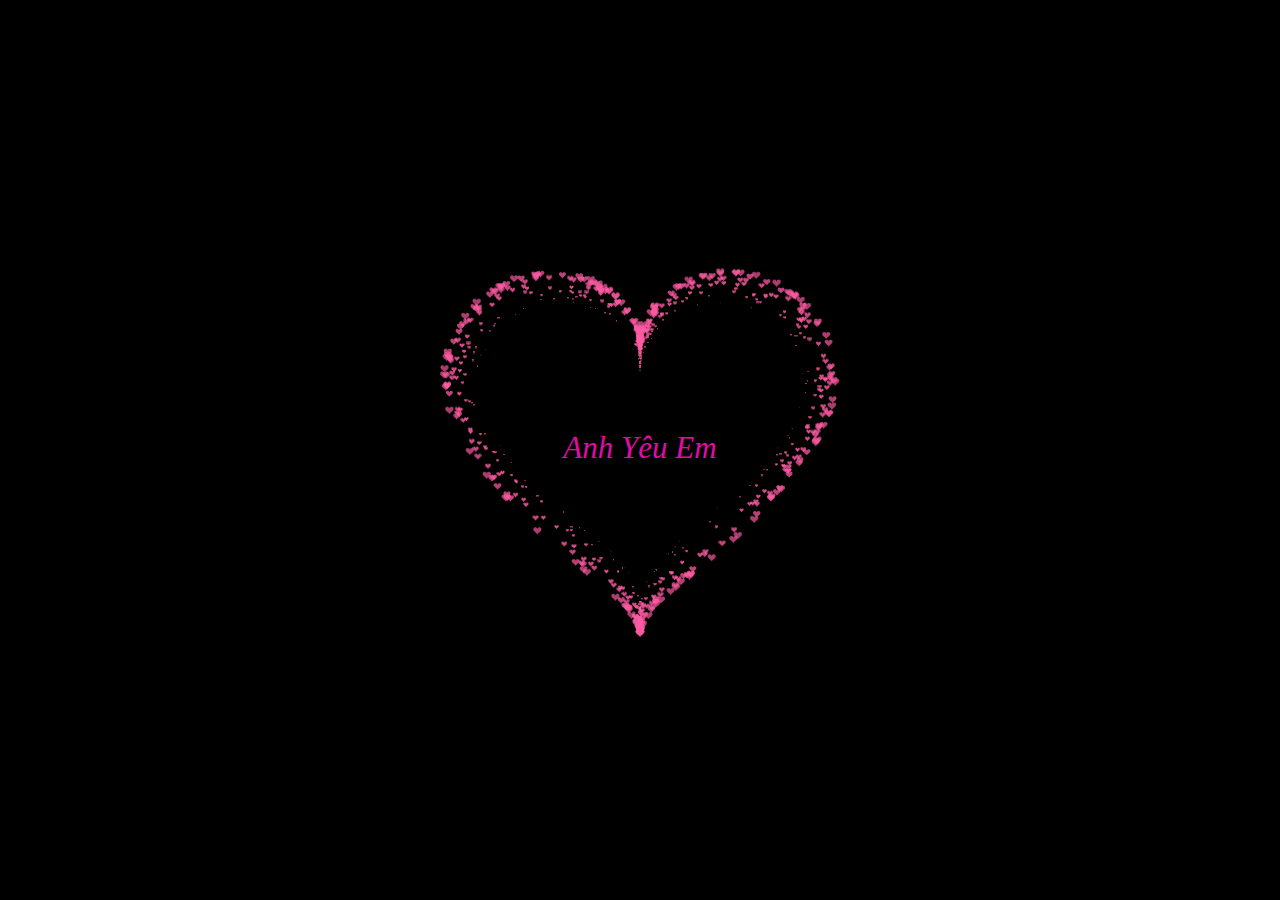
<file: index.html>
<!DOCTYPE HTML PUBLIC "-//W3C//DTD HTML 4.0 Transitional//EN">
<HTML>
 <HEAD>
  <TITLE> Heart </TITLE>
  <META NAME="Generator" CONTENT="EditPlus">
  <META NAME="Author" CONTENT="">
  <META NAME="Keywords" CONTENT="">
  <META NAME="Description" CONTENT="">
 
   
  <style>
  html, body {
  height: 100%;
  padding: 0;
  margin: 0;
  background: #000;
  display: flex;
  justify-content: center;
  align-items: center;
 
}
 
.box {
  width: 100%;
  position: absolute;
  top: 50%;
  left: 50%;
  transform: translate(-50%, -50%);
  display: flex;
  flex-direction: column;
}
 
canvas {
  position: absolute;
  width: 100%;
  height: 100%;
}
#pinkboard {
  position: relative;
  margin: auto;
  height: 500px;
  width: 500px;
  animation: animate 1.3s infinite;
}
 
#pinkboard:before, #pinkboard:after {
  content: '';
  position: absolute;
  background: #FF5CA4;
  width: 100px;
  height: 160px;
  border-top-left-radius: 50px;
  border-top-right-radius: 50px;
}
 
#pinkboard:before {
  left: 100px;
  transform: rotate(-45deg);
  transform-origin: 0 100%;
  box-shadow: 0 14px 28px rgba(0,0,0,0.25),
              0 10px 10px rgba(0,0,0,0.22);
}
 
#pinkboard:after {
  left: 0;
  transform: rotate(45deg);
  transform-origin: 100% 100%;
}
 
@keyframes animate {
  0% {
    transform: scale(1);
  }
  30% {
    transform: scale(.8);
  }
  60% {
    transform: scale(1.2);
  }
  100% {
    transform: scale(1);
  }
}
  </style>
 </HEAD>
 
 <BODY>
   <div class="box">
      <canvas id="pinkboard"></canvas>
   </div>
  <script>
  /*
 * Settings
 */
var settings = {
  particles: {
    length:   2000, // maximum amount of particles
    duration:   2, // particle duration in sec
    velocity: 100, // particle velocity in pixels/sec
    effect: -1.3, // play with this for a nice effect
    size:      13, // particle size in pixels
  },
};
/*
 * RequestAnimationFrame polyfill by Erik Möller
 */
(function(){var b=0;var c=["ms","moz","webkit","o"];for(var a=0;a<c.length&&!window.requestAnimationFrame;++a){window.requestAnimationFrame=window[c[a]+"RequestAnimationFrame"];window.cancelAnimationFrame=window[c[a]+"CancelAnimationFrame"]||window[c[a]+"CancelRequestAnimationFrame"]}if(!window.requestAnimationFrame){window.requestAnimationFrame=function(h,e){var d=new Date().getTime();var f=Math.max(0,16-(d-b));var g=window.setTimeout(function(){h(d+f)},f);b=d+f;return g}}if(!window.cancelAnimationFrame){window.cancelAnimationFrame=function(d){clearTimeout(d)}}}());
/*
 * Point class
 */
var Point = (function() {
  function Point(x, y) {
    this.x = (typeof x !== 'undefined') ? x : 0;
    this.y = (typeof y !== 'undefined') ? y : 0;
  }
  Point.prototype.clone = function() {
    return new Point(this.x, this.y);
  };
  Point.prototype.length = function(length) {
    if (typeof length == 'undefined')
      return Math.sqrt(this.x * this.x + this.y * this.y);
    this.normalize();
    this.x *= length;
    this.y *= length;
    return this;
  };
  Point.prototype.normalize = function() {
    var length = this.length();
    this.x /= length;
    this.y /= length;
    return this;
  };
  return Point;
})();
/*
 * Particle class
 */
var Particle = (function() {
  function Particle() {
    this.position = new Point();
    this.velocity = new Point();
    this.acceleration = new Point();
    this.age = 0;
  }
  Particle.prototype.initialize = function(x, y, dx, dy) {
    this.position.x = x;
    this.position.y = y;
    this.velocity.x = dx;
    this.velocity.y = dy;
    this.acceleration.x = dx * settings.particles.effect;
    this.acceleration.y = dy * settings.particles.effect;
    this.age = 0;
  };
  Particle.prototype.update = function(deltaTime) {
    this.position.x += this.velocity.x * deltaTime;
    this.position.y += this.velocity.y * deltaTime;
    this.velocity.x += this.acceleration.x * deltaTime;
    this.velocity.y += this.acceleration.y * deltaTime;
    this.age += deltaTime;
  };
  Particle.prototype.draw = function(context, image) {
    function ease(t) {
      return (--t) * t * t + 1;
    }
    var size = image.width * ease(this.age / settings.particles.duration);
    context.globalAlpha = 1 - this.age / settings.particles.duration;
    context.drawImage(image, this.position.x - size / 2, this.position.y - size / 2, size, size);
  };
  return Particle;
})();
/*
 * ParticlePool class
 */
var ParticlePool = (function() {
  var particles,
      firstActive = 0,
      firstFree   = 0,
      duration    = settings.particles.duration;
 
  function ParticlePool(length) {
    // create and populate particle pool
    particles = new Array(length);
    for (var i = 0; i < particles.length; i++)
      particles[i] = new Particle();
  }
  ParticlePool.prototype.add = function(x, y, dx, dy) {
    particles[firstFree].initialize(x, y, dx, dy);
   
    // handle circular queue
    firstFree++;
    if (firstFree   == particles.length) firstFree   = 0;
    if (firstActive == firstFree       ) firstActive++;
    if (firstActive == particles.length) firstActive = 0;
  };
  ParticlePool.prototype.update = function(deltaTime) {
    var i;
   
    // update active particles
    if (firstActive < firstFree) {
      for (i = firstActive; i < firstFree; i++)
        particles[i].update(deltaTime);
    }
    if (firstFree < firstActive) {
      for (i = firstActive; i < particles.length; i++)
        particles[i].update(deltaTime);
      for (i = 0; i < firstFree; i++)
        particles[i].update(deltaTime);
    }
   
    // remove inactive particles
    while (particles[firstActive].age >= duration && firstActive != firstFree) {
      firstActive++;
      if (firstActive == particles.length) firstActive = 0;
    }
   
   
  };
  ParticlePool.prototype.draw = function(context, image) {
    // draw active particles
    if (firstActive < firstFree) {
      for (i = firstActive; i < firstFree; i++)
        particles[i].draw(context, image);
    }
    if (firstFree < firstActive) {
      for (i = firstActive; i < particles.length; i++)
        particles[i].draw(context, image);
      for (i = 0; i < firstFree; i++)
        particles[i].draw(context, image);
    }
  };
  return ParticlePool;
})();
/*
 * Putting it all together
 */
(function(canvas) {
  var context = canvas.getContext('2d'),
      particles = new ParticlePool(settings.particles.length),
      particleRate = settings.particles.length / settings.particles.duration, // particles/sec
      time;
 
  // get point on heart with -PI <= t <= PI
  function pointOnHeart(t) {
    return new Point(
      160 * Math.pow(Math.sin(t), 3),
      130 * Math.cos(t) - 50 * Math.cos(2 * t) - 20 * Math.cos(3 * t) - 10 * Math.cos(4 * t) + 25
    );
  }
 
  // creating the particle image using a dummy canvas
  var image = (function() {
    var canvas  = document.createElement('canvas'),
        context = canvas.getContext('2d');
    canvas.width  = settings.particles.size;
    canvas.height = settings.particles.size;
    // helper function to create the path
    function to(t) {
      var point = pointOnHeart(t);
      point.x = settings.particles.size / 2 + point.x * settings.particles.size / 350;
      point.y = settings.particles.size / 2 - point.y * settings.particles.size / 350;
      return point;
    }
    // create the path
    context.beginPath();
    var t = -Math.PI;
    var point = to(t);
    context.moveTo(point.x, point.y);
    while (t < Math.PI) {
      t += 0.01; // baby steps!
      point = to(t);
      context.lineTo(point.x, point.y);
    }
    context.closePath();
    // create the fill
    context.fillStyle = '#FF5CA4';
    context.fill();
    // create the image
    var image = new Image();
    image.src = canvas.toDataURL();
    return image;
  })();
 
  // render that thing!
  function render() {
    // next animation frame
    requestAnimationFrame(render);
   
    // update time
    var newTime   = new Date().getTime() / 1000,
        deltaTime = newTime - (time || newTime);
    time = newTime;
   
    // clear canvas
    context.clearRect(0, 0, canvas.width, canvas.height);
   
    // create new particles
    var amount = particleRate * deltaTime;
    for (var i = 0; i < amount; i++) {
      var pos = pointOnHeart(Math.PI - 2 * Math.PI * Math.random());
      var dir = pos.clone().length(settings.particles.velocity);
      particles.add(canvas.width / 2 + pos.x, canvas.height / 2 - pos.y, dir.x, -dir.y);
    }
   
    // update and draw particles
    particles.update(deltaTime);
    particles.draw(context, image);
  }
 
  // handle (re-)sizing of the canvas
  function onResize() {
    canvas.width  = canvas.clientWidth;
    canvas.height = canvas.clientHeight;
  }
  window.onresize = onResize;
 
  // delay rendering bootstrap
  setTimeout(function() {
    onResize();
    render();
  }, 10);
})(document.getElementById('pinkboard'));
  </script>
  <div class="center-text",
  style="background-color:rgb(0, 0, 0);
        width: 100%;
        color: rgb(225, 12, 168);
        height:100%;
        font-size: 31px;
        font-style: italic;
        display: flex;
        align-items: center;
        justify-content: center;
        margin-bottom: 5px;
        text-align: center;">Anh Yêu Em</div>
 </BODY>
</HTML>
</file>
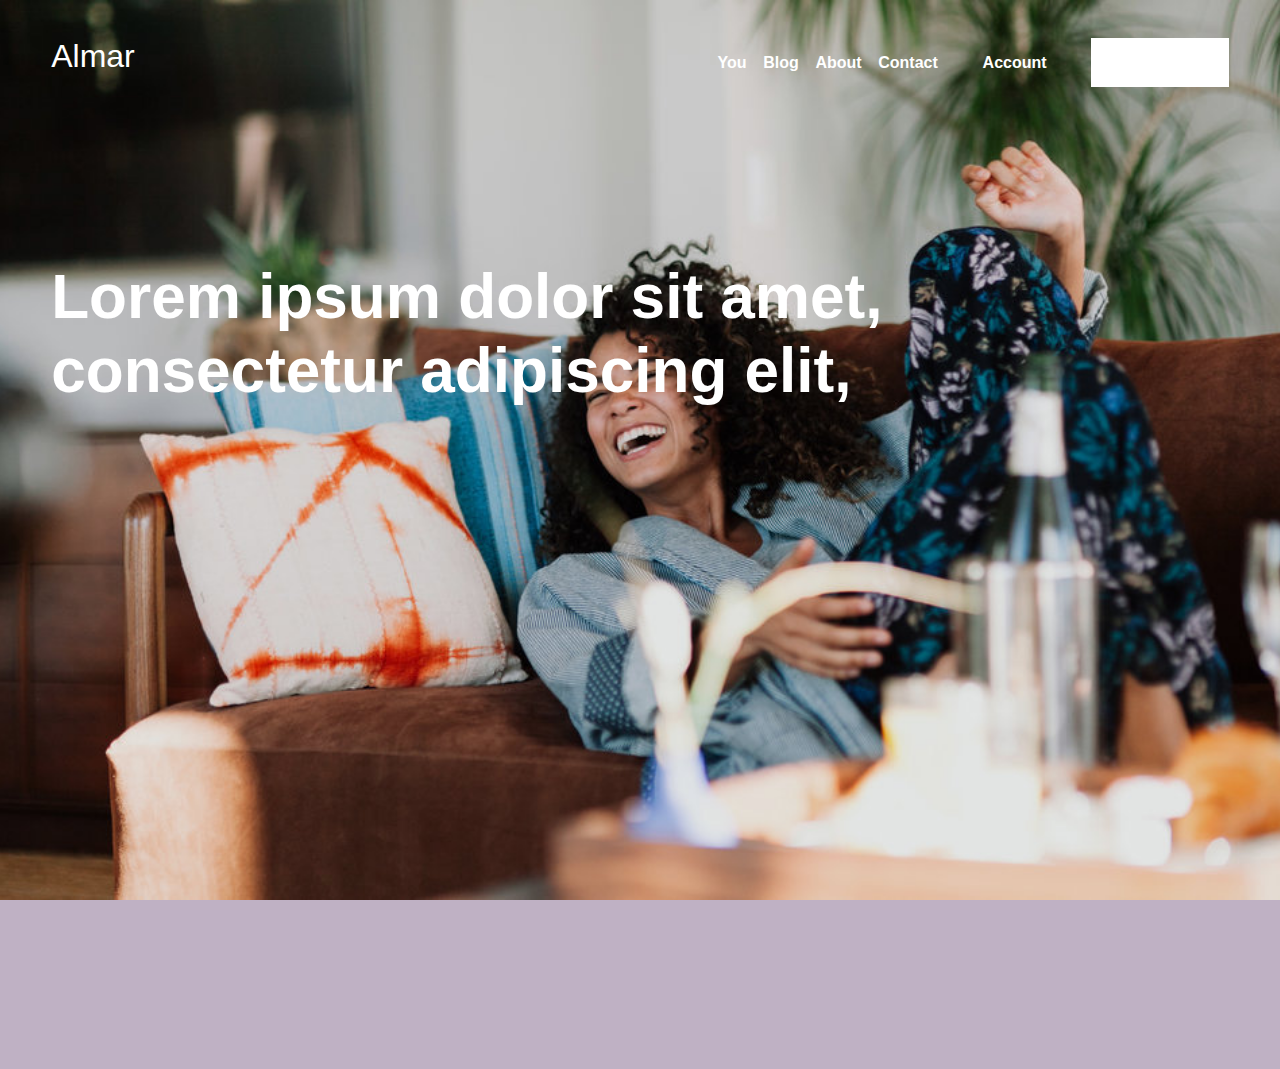
<file: trang-chu.html>
<!DOCTYPE html>
<html lang="en">
  <head>
    <meta charset="UTF-8" />
    <meta http-equiv="X-UA-Compatible" content="IE=edge" />
    <meta name="viewport" content="width=device-width, initial-scale=1.0" />
    <title>Document</title>
    <link rel="stylesheet" href="css/style.css" />
    <script src="js/page-control.js"></script>
  </head>
  <body>
    <div class="header col-12">
      <div class="header-1">
        <div class="header-left">
          <div class="title">
            <a href="#" class="title-1">Almar</a>
            </div>
        </div>
        <div class="header-right">
          <div class="header-right">
            <div class="header-right-1">
              <a href="">You</a>
            </div>
            <div class="header-right-1">
              <a href="">Blog</a>
            </div>
            <div class="header-right-1">
              <a href="">About</a>
            </div>
            <div class="header-right-1">
              <a href="">Contact</a>
            </div>
          </div>

          <div class="header-right">
            <div class="header-right-2 setting">
              <a href=""> Account </a>
            </div>
            <div class="header-right-2 setting setting-1">
              <a href=""> Get Started </a>
            </div>
          </div>
        </div>
      </div>

      <div class="header-burger"></div>

      <div class="header-2">
        <h1>
Lorem ipsum dolor sit amet,<br>
consectetur adipiscing elit,
          
        </h1>
      </div>
    </div>
    <div class="body col-12">
      <div class="body-1">

      </div>
    </div>
  </body>
</html>
</file>
<file: css/style.css>
* {
  padding: 0;
  margin: 0;
  /* reset css */
  font-family: Arial, Helvetica, sans-serif;
  
}

/* grid view */

.col-1 {
  width: 8.33%;
}
.col-2 {
  width: 16.66%;
}
.col-3 {
  width: 25%;
}
.col-4 {
  width: 33.33%;
}
.col-5 {
  width: 41.66%;
}
.col-45 {
  width: 45%;
}
.col-6 {
  width: 50%;
}
.col-7 {
  width: 58.33%;
}
.col-8 {
  width: 66.66%;
}
.col-9 {
  width: 75%;
}
.col-10 {
  width: 83.33%;
}
.col-11 {
  width: 91.66%;
}
.col-12 {
  width: 100%;
}

/* chinh font */
@media screen and (min-width: 0) and (max-width: 1511px) and (orientation: landscape) {
  .header {
    font-size: calc((1 - 1) * 1.2vw + 1rem);
  }
}

.header {
  background-image: url("/images/bg.jpg");
  background-position: center;
  background-repeat: no-repeat;
  background-size: cover;
  position: relative;
  min-height: 100vh;
  color: #fff;
}

/* giao dien mobile se bi an */
.header-mobile {
  display: none;
}

.header-1 {
  padding: 3vw 4vw;
  display: flex;
  flex-direction: row;
  justify-content: space-between;
}

.title-1:hover,
.title-1 {
  font-size: 2rem;
  font-weight: 500;
  color: #fff;
  text-decoration: none;
  transition: 1s;
}
.header-right {
  display: flex;
  flex-direction: row;
  align-items: center;
}

.header-right-1 {
  margin-left: 1.3vw;
}

.header-right-1 > a,
.header-right-1 > a:hover {
  font-size: 1rem;
  color: #fff;
  font-weight: 600;
  text-decoration: none;
}

.header-right-2 > a,
.header-right-2 > a:hover {
  font-size: 1rem;
  color: #fff;
  font-weight: 600;
  text-decoration: none;
}
header{
  text-decoration: none;
}
.setting {
  margin: 0 0 0 3.5vw;
  text-decoration: none;
}

.setting-1 {
  background-color: #fff;
  padding: 0.96em 1.6em;
}

.setting-1,
.setting-1 :hover {
  color: #000;
}
.setting-1:hover {
  opacity: 0.5;
}

.header-2 {
  padding-top: calc(80vmax / 10);
  padding-bottom: calc(80vmax / 10);
  padding-right: 4vw;
  padding-left: 4vw;
}
.header-2 > h1 {
  font-size: calc((4 - 1) * 1.2vw + 1rem);
  line-height: 1.2;
  margin: 2rem 0;
  font-weight: 600;
}

.body-1 {
  padding: 6.6vmax 4vw;
  background-color: #bfb1c4;
  display: flex;
  flex-direction: row;
  justify-content: space-between;
  flex-wrap: wrap;
}
.body-2 {
  display: flex;
  flex-wrap: wrap;
}
.body-3 {
  color: #fff;
  font-size: calc((4 - 1) * 1.2vw + 1rem);
  line-height: 1.25;
  font-weight: 600;
  margin: 0;
}
.body-4 {
  color: #fff;
  font-size: 1.1rem;
  line-height: 1.25;
  text-decoration: none;
}
.body-5 {
  text-decoration: none;
  background-color: #fff;
  color:#bfb1c4;
  height:fit-content;
  display: inline-block;
  padding: 1.2em 2em;
}
.body-6{
  padding:4vw;
  display:flex;
  flex-wrap: wrap;
  justify-content:center;
  background-color: #ebeaeb;
}
.logo{
  width: 25%;
}

.body-7{

  display:flex;
  flex-direction: column;
  padding: 6.6vmax 4vw;
  width: 70vw;
  margin: auto;
  color: #000;
}

.body-8{
  font-size: calc((2.8 - 1) * 1.2vw + 1rem);
  text-align:center;
  font-weight: 600;
  line-height: 1.3;
  width: 70vw;
  background-color: #fff;
  margin-bottom: 2rem;
}

.body-9{
  font-weight: 300;
  line-height: 1.8;
  text-align:center;
  font-size: 1.2rem;
}

.none {
  display: none;
}
.tang-hinh {
  opacity: 0;
}

/* reponsive  */
@media only screen and (max-width: 768px) {
  [class*="col-"] {
    width: 100%;
  }
  .none {
    display: block;
  }
  .header-1 {
    display: none;
  }
  .header-mobile {
    display: block;
    padding: 3vw 4vw;
  }
  .header-mobile-1 {
    display: flex;
    flex-direction: row;
    justify-content: space-between;
  }
  .container {
    z-index: 99;
    display: block;
  }
  .bar1,
  .bar2,
  .bar3 {
    width: 35px;
    height: 5px;
    background-color: #fff;
    margin: 6px 0;
    transition: 0.4s;
    border-radius: 50%;
  }
  .change .bar1 {
    -webkit-transform: rotate(-45deg) translate(-9px, 6px);
    transform: rotate(-45deg) translate(-9px, 6px);
    background-color: #000;
  }

  .change .bar2 {
    opacity: 0;
    background-color: #000;
  }

  .change .bar3 {
    -webkit-transform: rotate(45deg) translate(-8px, -8px);
    transform: rotate(45deg) translate(-8px, -8px);
    background-color: #000;
  }
  .change {
    position: fixed;
    z-index: 2;
    right: 20px;
  }
  #menu-mobile {
    display: flex;
    flex-direction: column;
    align-items: center;
  }
  .side-nav {
    padding-top: 10vh;
    position: fixed;
    z-index: 1;
    top: 0;
    left: 0;
    display: flex;
    flex-direction: column;
    justify-content: center;
    text-align: center;
    width: 100vw;
    height: 100vh;
    background-color: #fff;
    opacity: 1;
    transition: background-color 0.4s ease-out;
  }
  .side-nav > a {
    min-height: 10vh;
  }
  .change-1 {
    position: fixed;
    color: #000;
    z-index: 3;
  }

  .select {
    color: #000;
    margin: 2vw 3.5vw;
    text-decoration: none;
    font-size: 8.5vmin;
  }

  .button {
    background-color: #000;
    color: #fff;
    display: inline-block;
    box-sizing: border-box;
   
    margin: auto;
    text-decoration: none;
    width: 40vw;
    font-size: 1.2rem;
    min-width: 210px;
    padding: 0.96em 1.6em;
  }

  .button:hover {
    opacity: 0.5;
  }
  .logo{
    width: 50%;
    
  }
}
</file>
